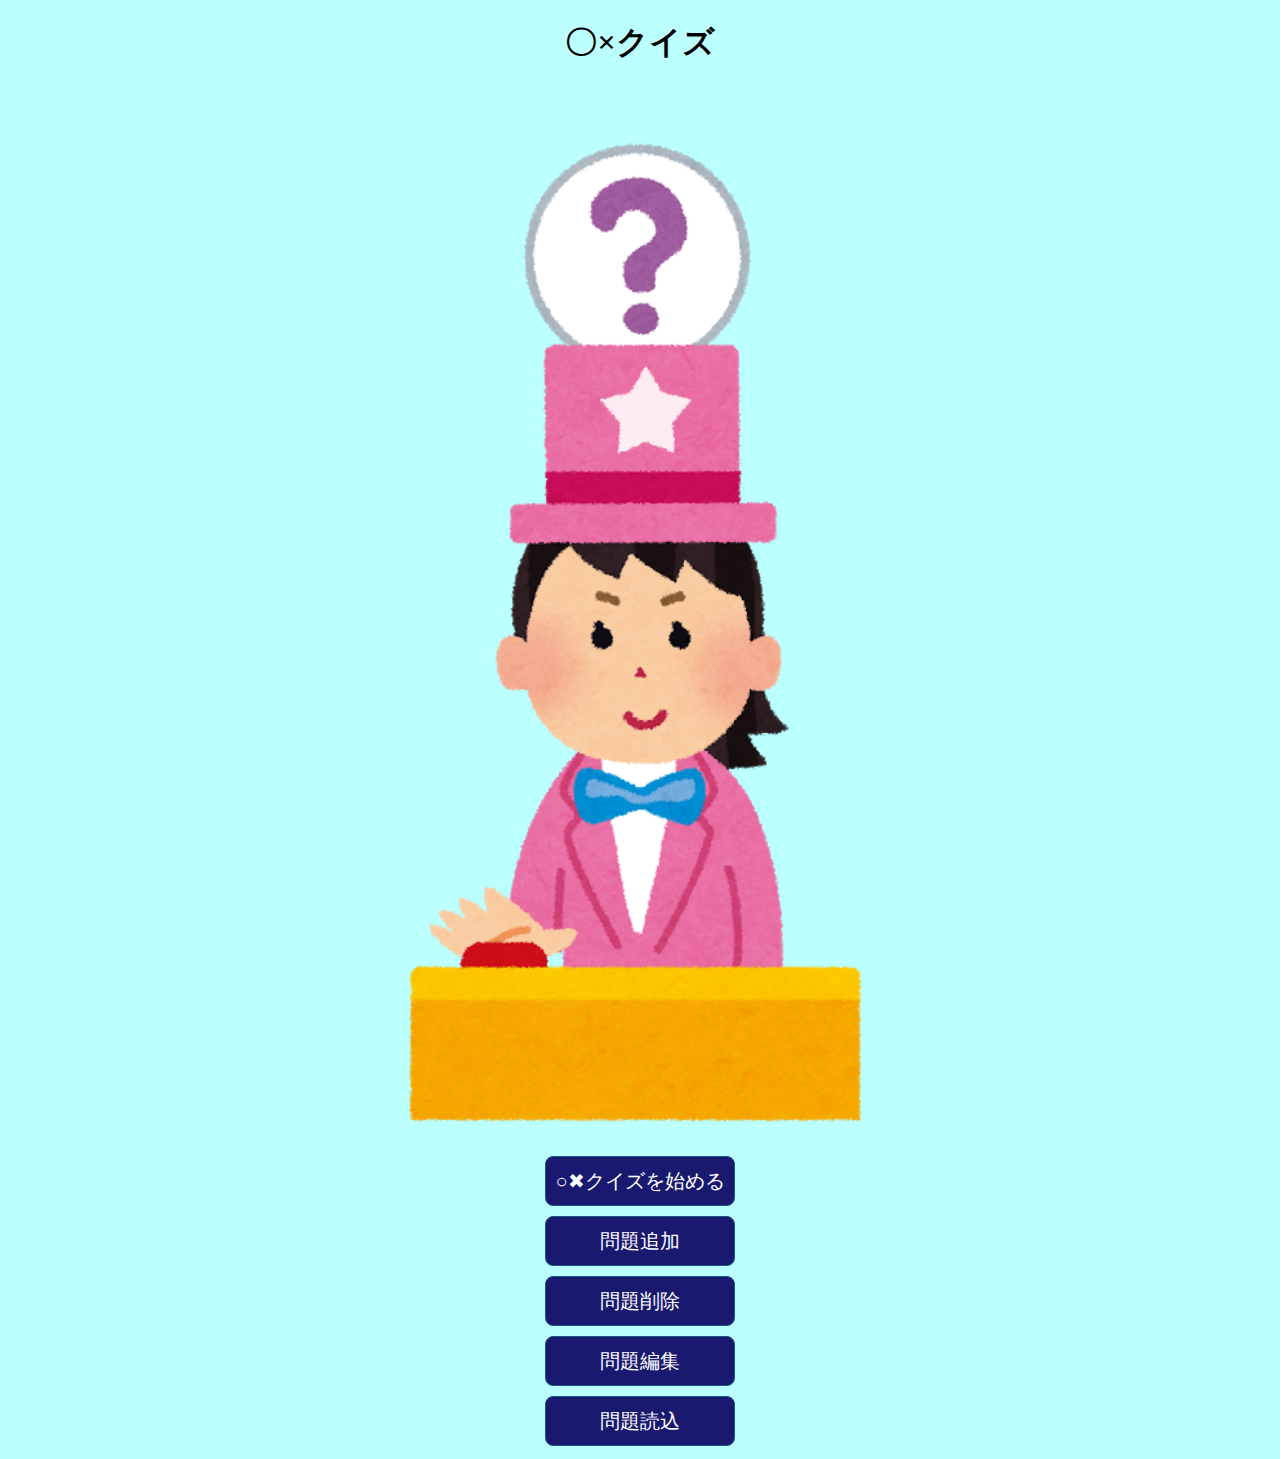
<file: www/index.html>
<!DOCTYPE HTML>
<html>
<head>
    <meta charset="utf-8">
    <meta name="viewport" content="width=device-width, initial-scale=1, maximum-scale=1, user-scalable=no">
    <meta http-equiv="Content-Security-Policy" content="default-src * data: gap: content: https://ssl.gstatic.com; style-src * 'unsafe-inline'; script-src * 'unsafe-inline' 'unsafe-eval'">
    <script src="components/loader.js"></script>
    <link rel="stylesheet" href="components/loader.css">
    <link rel="stylesheet" href="css/style.css">
    <script>
    </script>
    <title>○×クイズ</title>
</head>
<body>
   <h1>〇×クイズ</h1>
 <div id="wrapper">
   <img src="img/quiz_woman_hatena.png" id="quize"><br>
   <button class="button" onclick="location.href='quiz.html'">○✖クイズを始める</button><br>
    <button class="button" onclick="location.href='tuika.html'">問題追加</button><br>
    <button class="button" onclick="location.href='sakujo.html'">問題削除</button><br>
    <button class="button" onclick="location.href='hensyu.html'">問題編集</button><br>
    <button class="button" onclick="location.href='yomikomi.html'">問題読込</button><br>
  </div>
</body>
</html>
</file>
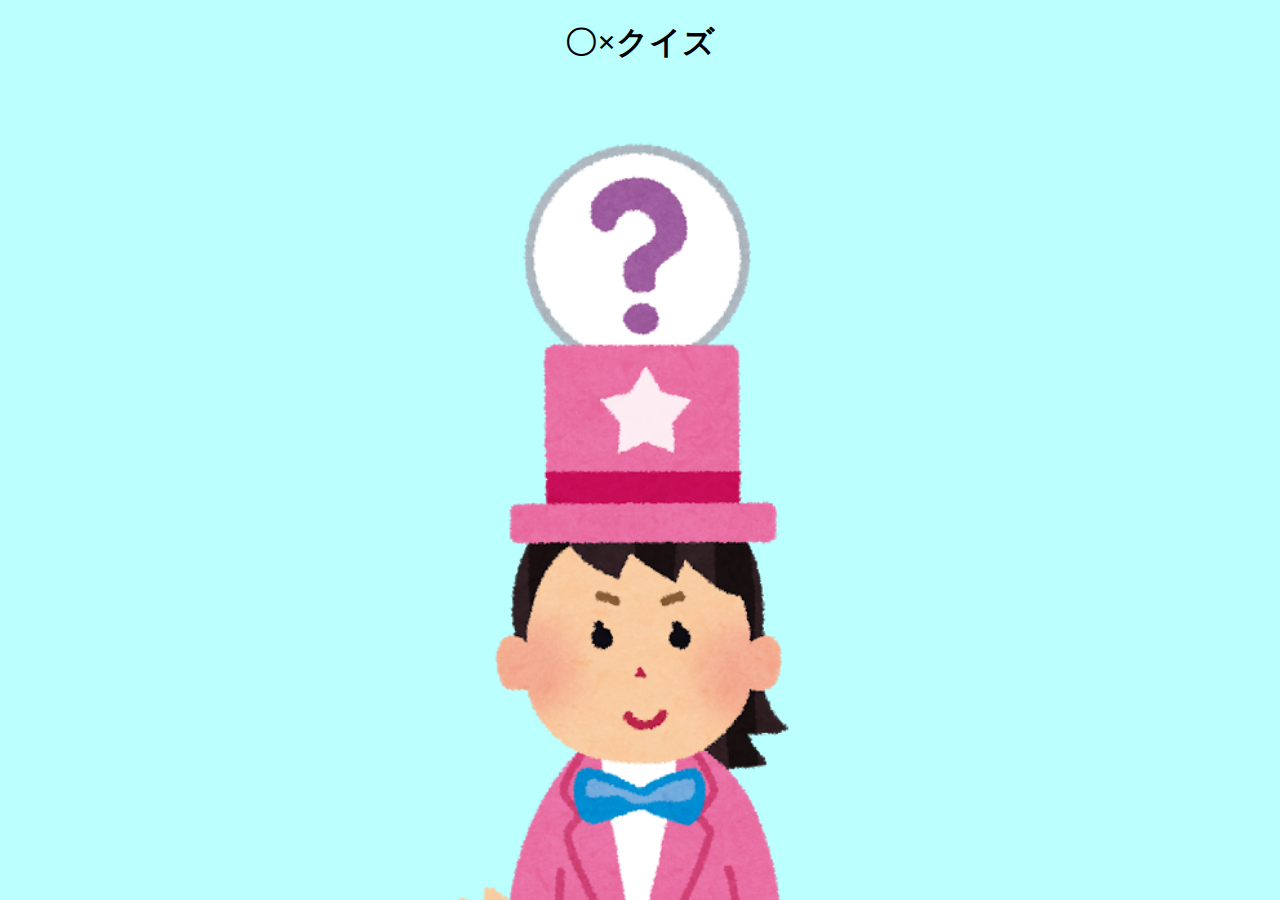
<file: www/hensyu.html>
<!DOCTYPE HTML>
<html>
<head>
    <meta charset="utf-8">
    <meta name="viewport" content="width=device-width, height=device-height, initial-scale=1, maximum-scale=1, user-scalable=no">
    <meta http-equiv="Content-Security-Policy" content="default-src * data: gap: https://ssl.gstatic.com; style-src * 'unsafe-inline'; script-src * 'unsafe-inline' 'unsafe-eval'">
    <link rel="stylesheet" href="components/loader.css">
    <script src="components/loader.js"></script>
    <link rel="stylesheet" href="css/style.css">
    <script>
      //ローカルストレージの設定
      var qa = [];
      var storage = localStorage;
      var keyword = "quiz";

      //問題を取得する
      function initData() {
        //データの読み込み処理
         var strData = storage.getItem(keyword);

        //データが存在しない場合はエラー
        if (strData === null) {
          alert("問題がありません。問題読込してから再実行してください");
          //メインメニューに差し戻す
          location.href = "index.html";
        }else {
          qa = JSON.parse(strData);

           for (var i=0; i < qa.length; i++) {
            var li = document.createElement('li');
            li.textContent ="【" + i + "】" + qa[i];
            document.getElementById('list').appendChild(li);
          }
        }
      }

     //問題編集処理
    function monhen(){
      //空白処理
      if(document.getElementById("hen").value === "" |document.getElementById("mon").value === "" | document.getElementById("su").value === "") {
          alert("空白です");
        }else {
          var ban = document.getElementById("hen").value;
          
          //内容を変更
          var m = document.getElementById("mon").value;
          var s = document.getElementById("su").value;
          qa[ban] = [m,s];
          
          //問題をストレージの保存
          strData = JSON.stringify(qa);
          storage.setItem(keyword, strData);
          
          document.getElementById('list').innerHTML ="";
          for (var i=0; i < qa.length; i++) {
              var li = document.createElement('li');
              li.textContent ="【" + i + "】" + qa[i];
              document.getElementById('list').appendChild(li);
          }

          //画面表示
          document.getElementById("resultMessage1").innerHTML = "問題編集完了";

          //テキストボックスの初期化
          document.getElementById("hen").value = "";
          document.getElementById("mon").value = "";
          document.getElementById("su").value = "";
        }      
      }


    </script>
</head>
  <body onload="initData()">
  <h1 id="title">問題編集</h1>
  <h3>問題リスト</h3>
  <div id="ran">
  <ul style="list-style: none;" id="list">
  </ul>
  </div>


  <div id="hensyumenu"><br>

    編集したい問題<br>
    番号:<input type="text" id="hen"><br>
    <br>
    編集する内容<br>
    問題：<input type="text" id="mon"><br>
    数値：<input type="text" id="su"><br>
    <br>
    <button class="button" onclick="monhen()">編集</button>
    <br>
    <br>
    <a href="index.html">メニュー画面に戻る</a>
  </div>
  <p id="resultMessage1"></p>
</body>
</html>
</file>
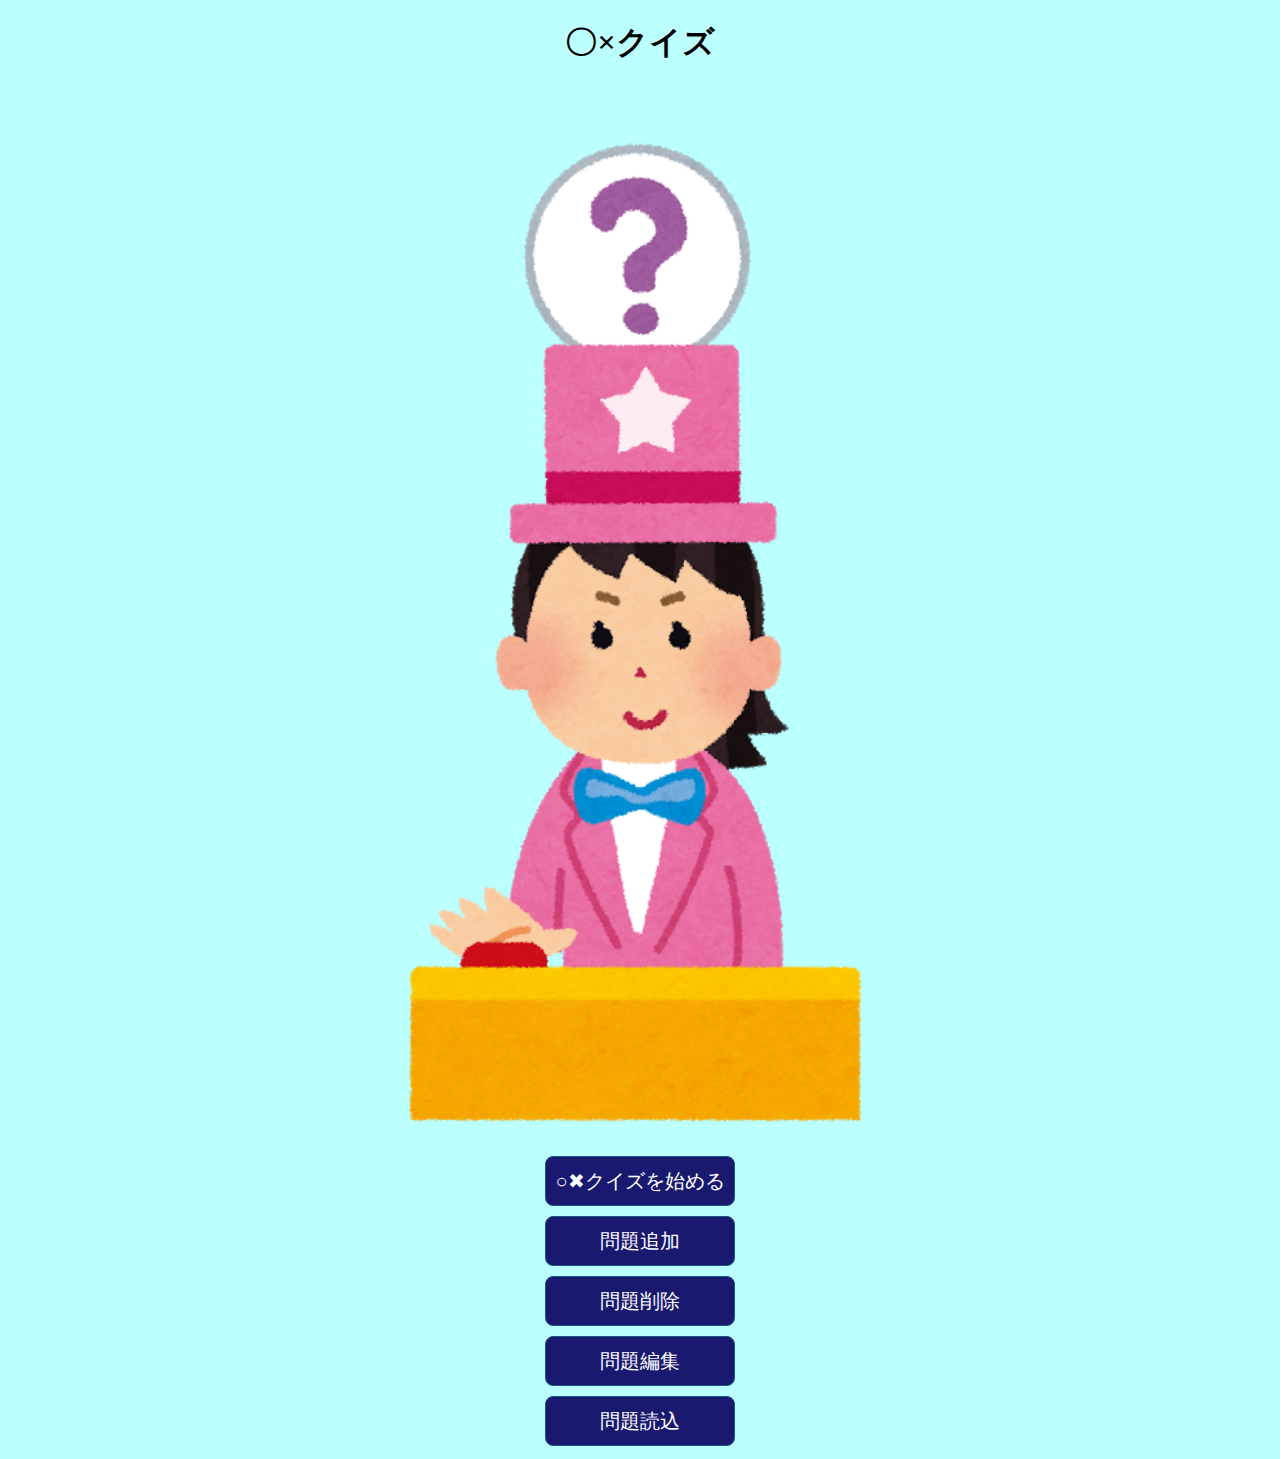
<file: www/quiz.html>
<!DOCTYPE HTML>
<html>
<head>
    <meta charset="utf-8">
    <meta name="viewport" content="width=device-width, height=device-height, initial-scale=1, maximum-scale=1, user-scalable=no">
    <meta http-equiv="Content-Security-Policy" content="default-src * data: gap: https://ssl.gstatic.com; style-src * 'unsafe-inline'; script-src * 'unsafe-inline' 'unsafe-eval'">
    <link rel="stylesheet" href="components/loader.css">
    <script src="components/loader.js"></script>
    <link rel="stylesheet" href="css/quiz.css">
    <script>
      var mondaiNum = 0;
      var count = 0;
      var correctNum = 0;

      //ローカルストレージの設定
      var qa = [];
      var storage = localStorage;
      var keyword = "quiz";

      //問題を取得する
      function initData() {
        //データの読み込み処理
         var strData = storage.getItem(keyword);

        //データが存在しない場合はエラー
        if (strData === null) {
          alert("問題がありません。問題読込してから再実行してください");
          //メインメニューに差し戻す
          location.href = "index.html";
        }else {
          qa = JSON.parse(strData);
          mondaiNum = qa.length;

          hyouji();
        }
      }
    
       // クリック時の答え判定
        function hyouji() {
            document.getElementById('monme').innerHTML = (count + 1) + '問目';
            document.getElementById('question').innerHTML =  qa[count][0];
            document.getElementById("kekka2").src ="";

        };
    
        // クリック時の答え判定
        function hantei(btnNo) {
            //ボタンの制御（押せなくする）
            document.getElementById('button1').disabled='disabled';
            document.getElementById('button2').disabled='disabled';
            
            if (qa[count][1] == btnNo) {
                correctNum++;
                document.getElementById('kekka').innerHTML = "<a href='javascript:next()'>正解です</a>";
                document.getElementById("kekka2").src ="img/animal_quiz_neko_maru.png";
            }else{
                document.getElementById('kekka').innerHTML = '<a href="javascript:next()">間違い</a>';
                document.getElementById("kekka2").src ="img/animal_quiz_neko_batsu.png";
            }
            
            //デバッグ表示（スマホで実行したときのみ表示される)
            console.log("count="+count);
            console.log("correctNum="+correctNum);
        };
        
        function next(){
            //画面の初期化（もとに戻す）
            document.getElementById('button1').disabled="";
            document.getElementById('button2').disabled="";
            document.getElementById('kekka').innerHTML="";
            document.getElementById("kekka2").src ="";
            
            //終了判定
            if (count >= mondaiNum - 1) {
                //ボタンの制御（非表示）
                document.getElementById("button1").style.visibility = "hidden";
                document.getElementById("button2").style.visibility = "hidden";
                document.getElementById("monme").innerHTML = "";
                document.getElementById("question").innerHTML = "";

                 //成績を発表する
                document.getElementById("qu").innerHTML = correctNum +"/" + qa.length;
                //正解数と画像の表示
                if(correctNum === qa.length) {
                  //全問正解の場合
                  document.getElementById("resultMessage").innerHTML = "全問正解！よくできました！";
                  document.getElementById("resultImage").src ="img/gold.png";
                }else if(correctNum >= qa.length * 0.6)  {
                  //6割以上の場合
                  document.getElementById("resultMessage").innerHTML = "惜しい！あともう一歩でした！";
                  document.getElementById("resultImage").src ="img/silver.png";
                }else {
                  //6割未満の場合
                  document.getElementById("resultMessage").innerHTML = "もう少しがんばりましょう。";
                  document.getElementById("resultImage").src ="img/bronze.png";
                }

            }else{
                // 次の問題表示
                count++;
                hyouji();
            }
        }; 
    </script>
</head>
<body onload="initData()">
    <h1>まるばつクイズ</h1>
    <div id="wrapper">
    <div id="monme"></div>
    <div id="question"></div>
    </div>
    <div>
    
    <div id="qu"></div>
    <p id="resultMessage"></p>
    <img id="resultImage" src="">
    </div>
    <div id="marubatu" >
      <input type="button" class="button" id="button1" value="○" onclick="hantei(1)">
      <img id="resultImage" src="">
      <input type="button" class="button" id="button2" value="×" onclick="hantei(2)">
    </div>
    <p id="kekka"></p>
    <img id="kekka2" src="">
    
    <br>
    <a href="index.html">メニュー画面に戻る</a>

</body>
</html>
</file>
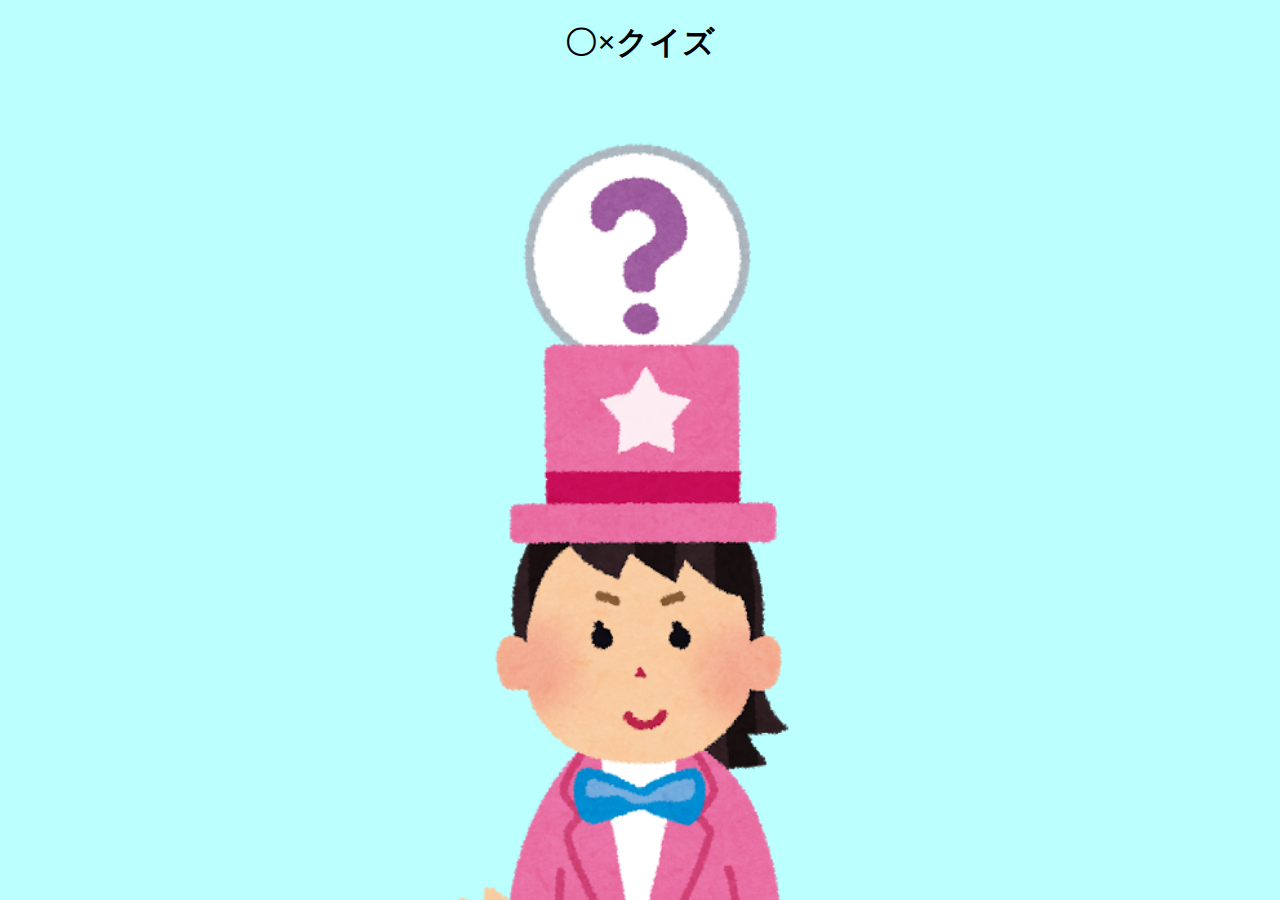
<file: www/sakujo.html>
<!DOCTYPE HTML>
<html>
<head>
    <meta charset="utf-8">
    <meta name="viewport" content="width=device-width, height=device-height, initial-scale=1, maximum-scale=1, user-scalable=no">
    <meta http-equiv="Content-Security-Policy" content="default-src * data: gap: https://ssl.gstatic.com; style-src * 'unsafe-inline'; script-src * 'unsafe-inline' 'unsafe-eval'">
    <link rel="stylesheet" href="components/loader.css">
    <script src="components/loader.js"></script>
    <link rel="stylesheet" href="css/style.css">
    <script>
     //ローカルストレージの設定
      var qa = [];
      var storage = localStorage;
      var keyword = "quiz";
      var li;

      //問題を取得する
      function initData() {
        //データの読み込み処理
         var strData = storage.getItem(keyword);

        //データが存在しない場合はエラー
        if (strData === null) {
          alert("問題がありません。問題読込してから再実行してください");
          //メインメニューに差し戻す
          location.href = "index.html";
        }else {
          qa = JSON.parse(strData);

           for (var i=0; i < qa.length; i++) {
            li = document.createElement('li');
            li.textContent ="【" + i + "】" + qa[i];
            document.getElementById('list').appendChild(li);
          }
        }
      }

      //問題削除処理
      function monsaku(){
        //空白処理
        if(document.getElementById("ban").value === "") {
          alert("空白です");
        }else {
          //データ削除(入力値で削除する例)
          var bango = document.getElementById("ban").value;
          qa.splice(bango, 1 ); 
          
        //問題をストレージの保存
          strData = JSON.stringify(qa);
          storage.setItem(keyword, strData);

          document.getElementById('list').innerHTML ="";
          for (var i=0; i < qa.length; i++) {
            li = document.createElement('li');
            li.textContent ="【" + i + "】" + qa[i];
            document.getElementById('list').appendChild(li);
          }
          //画面表示
          document.getElementById("resultMessage1").innerHTML = "問題削除完了";
          
          //入力ボックスの初期化
          document.getElementById("ban").value = "";
        }
      }
    </script>
</head>
<body onload="initData()">
  <h1 id="title">問題削除</h1>
  <h3>問題リスト</h3>
  <div id="ran">
  <ul style="list-style: none;" id="list">
  </ul>
  </div>
  <br>
  <div id="sakujomenu">
    
    削除したい問題<br>
    番号：<input type="text" id="ban"><br>
    <br>
    <button class="button" onclick="monsaku()">削除</button>
    <br>
    <br>
    <a href="index.html">メニュー画面に戻る</a>
  </div>
  <p id="resultMessage1"></p>
  <p id="resultMessage2"></p>
</body>
</html>
</file>
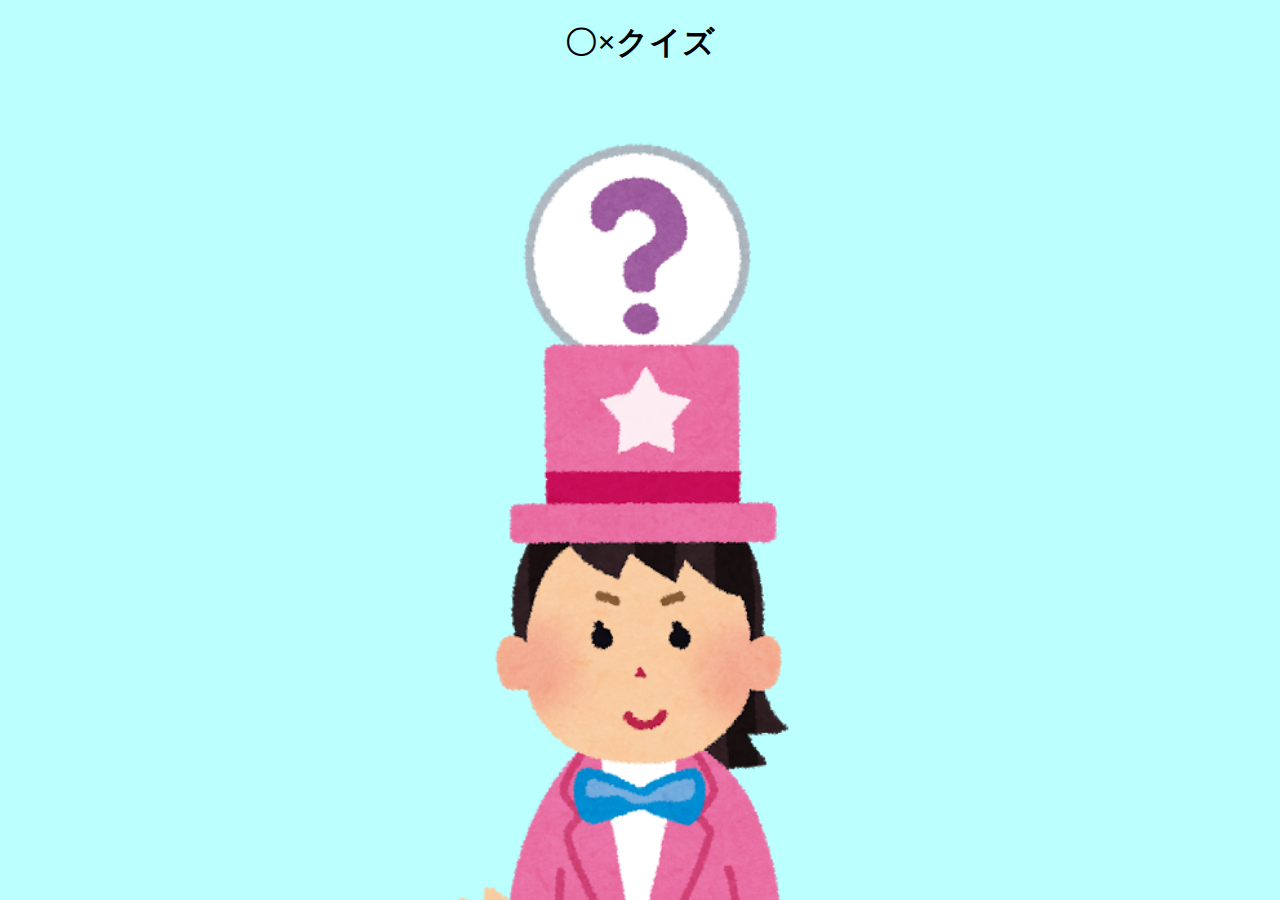
<file: www/tuika.html>
<!DOCTYPE HTML>
<html>
<head>
    <meta charset="utf-8">
    <meta name="viewport" content="width=device-width, height=device-height, initial-scale=1, maximum-scale=1, user-scalable=no">
    <meta http-equiv="Content-Security-Policy" content="default-src * data: gap: https://ssl.gstatic.com; style-src * 'unsafe-inline'; script-src * 'unsafe-inline' 'unsafe-eval'">
    <link rel="stylesheet" href="components/loader.css">
    <script src="components/loader.js"></script>
    <link rel="stylesheet" href="css/style.css">
    <script>
      //ローカルストレージの設定
      var qa = [];
      var storage = localStorage;
      var keyword = "quiz";

      //問題を取得する
      function initData() {
        //データの読み込み処理
         var strData = storage.getItem(keyword);

        //データが存在しない場合はエラー
        if (strData === null) {
          alert("問題がありません。問題読込してから再実行してください");
          //メインメニューに差し戻す
          location.href = "index.html";
        }else {
          qa = JSON.parse(strData);
          
          //リスト表示
           for (var i=0; i < qa.length; i++) {
            var li = document.createElement('li');
            li.textContent ="【" + i + "】" + qa[i];
            document.getElementById('list').appendChild(li);
          }
        }
      }

      //問題追加処理
      function montui(){
        //空白処理
        if(document.getElementById("mon").value === "" | document.getElementById("su").value === "") {
            alert("空白です");
          }else {
            //連想配列の値を入れる
            var m = document.getElementById("mon").value;
            var s = document.getElementById("su").value;
            var hash1 = [
                                [m,s]
                              ];
            qa.push(hash1);
          //問題をストレージの保存
            strData = JSON.stringify(qa);
            storage.setItem(keyword, strData);

            //入力ボックスの初期化
            document.getElementById("mon").value = "";
            document.getElementById("su").value = "";

              //リスト表示
                var li = document.createElement('li');
                li.textContent ="【" + (qa.length-1) + "】" + qa[qa.length-1];
                document.getElementById('list').appendChild(li);

            //画面表示
            document.getElementById("resultMessage1").innerHTML = "問題追加完了";
          }
        }
       
    </script>
</head>
<body onload="initData()">
  <h1 id="title">問題追加</h1>
  
  <h3>問題リスト</h3>
  <div id="ran">
  <ul style="list-style: none;" id="list">
  </ul>
  </div>
  <br>
  <div id="tuikamenu">
    追加する内容<br>
    問題：<input type="text" id="mon"><br>
    数値：<input type="text" id="su"><br>
    <br>
    <button class="button" onclick="montui()">追加</button>
    <br>
    <br>
    <a href="index.html">メニュー画面に戻る</a>
  </div>
  <p id="resultMessage1"></p>
</body>
</html>
</file>
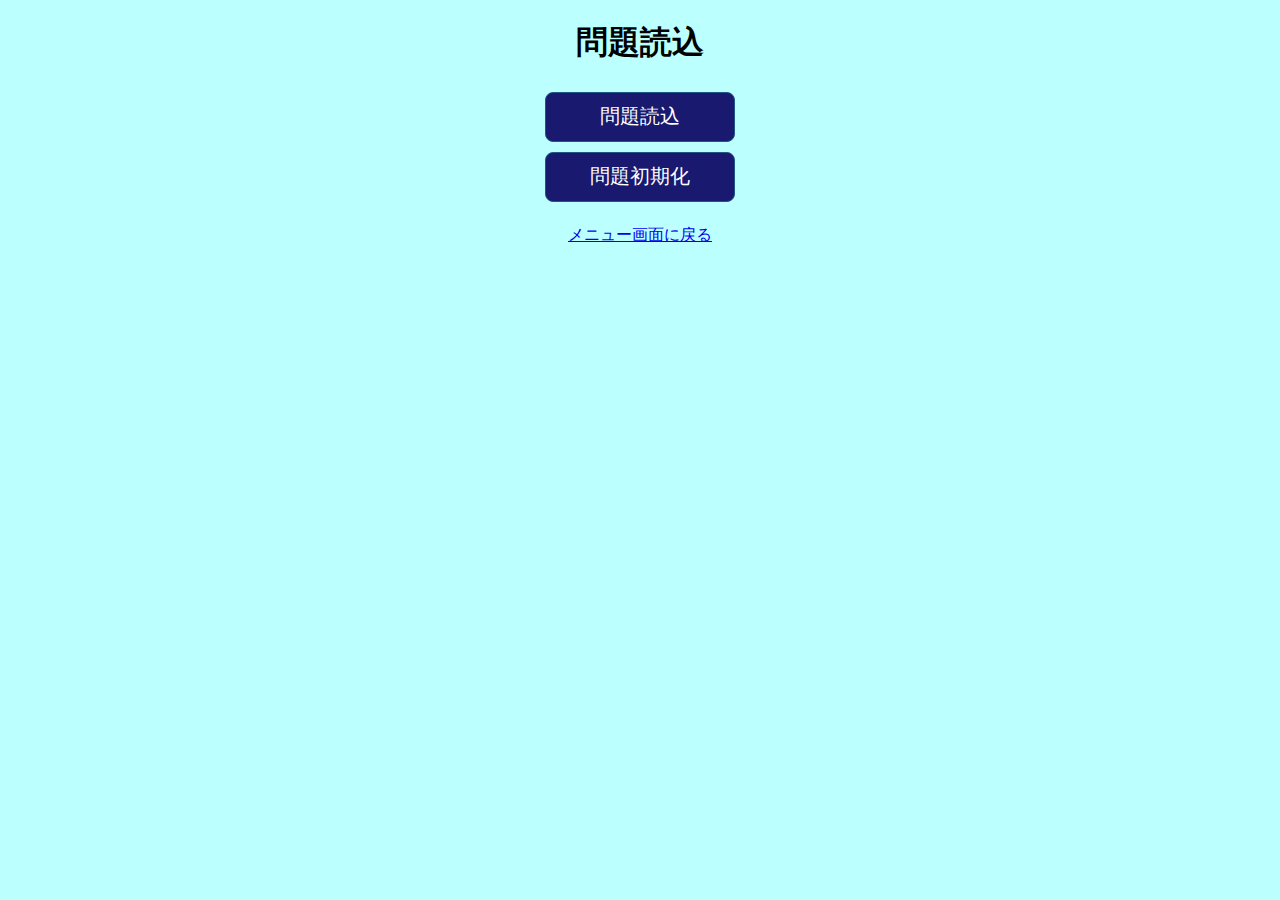
<file: www/yomikomi.html>
<!DOCTYPE HTML>
<html>
<head>
    <meta charset="utf-8">
    <meta name="viewport" content="width=device-width, height=device-height, initial-scale=1, maximum-scale=1, user-scalable=no">
    <meta http-equiv="Content-Security-Policy" content="default-src * data: gap: https://ssl.gstatic.com; style-src * 'unsafe-inline'; script-src * 'unsafe-inline' 'unsafe-eval'">
    <link rel="stylesheet" href="components/loader.css">
    <script src="components/loader.js"></script>
    <link rel="stylesheet" href="css/style.css">
    <script>
    　//ローカルストレージの設定
      var storage = localStorage;
      //localStorageのキー(今回はquiz)
      var keyword = "quiz"

      //単語リスト(仮データ)
      var kariData = [
            ['Javaアプリケーションを実行するのにブラウザは必須である', 2],
            ['javacコマンドでJavaプログラムをコンパイルできる ', 1],
            ['javaコマンドでjavaプログラムを実行できる', 1],
            ['javaのソースファイルの拡張子は「.java」である', 1],
            ['JREにはjavacコマンドが含まれる', 2]
        ];

      //単語リスト
      var qa = [];

      //データの読み込み
      function loadData() {
        alert("データを読み込みます");
        //ローカルストレージからデータを取り出す
        var strData = storage.getItem(keyword);

        if (strData === null) {
          alert("データがありません。初期データをロードします");
          qa = kariData;
          //ローカルストレージに保存する(初期データ)
          strData = JSON.stringify(qa);
          storage.setItem(keyword, strData);
        }else{
          //ローカルストレージからデータを取得する
          strData = storage.getItem(keyword);
          qa = JSON.parse(strData);
        }

        //結果表示
        document.getElementById("resultMessage1").innerHTML = "問題読込完了";
        document.getElementById("resultMessage2").innerHTML = "問題数は" + qa.length + "件です";
      }

      //問題の初期化
      function resetData(){
        storage.removeItem(keyword);
        alert("ローカルストレージの内容を削除しました");
        document.getElementById("resultMessage1").innerHTML = "";
        document.getElementById("resultMessage2").innerHTML = "";
      }
    </script>
</head>
<body>
    <h1 id="title">問題読込</h1>
    <dib id="yomikomiFrom">
      <button class="button" onclick="loadData()">問題読込</button><br>
      <button class="button" onclick="resetData()">問題初期化</button><br>
      <br>
      <a href="index.html">メニュー画面に戻る</a>
    </dib>
  <p id="resultMessage1"></p>
  <p id="resultMessage2"></p>
</body>
</html>
</file>
<file: www/components/loader.css>
/**
 * This is an auto-generated code by Monaca JS/CSS Components.
 * Please do not edit by hand.
 */

/*** <GENERATED> ***/
</file>
<file: www/css/style.css>
body{
  background-color: #BBFFFF;
  text-align: center;	
}
#wrapper {
  margin: 0 auto;
  margin-top: 50px;
  text-align: center;
}

h1 {
  text-align: center;
}

.button {
  width: 190px;
  height: 50px;
  color: #fff;
  background-color: #191970;
  font-size: 20px;
  border: 1px solid #225588;
  border-radius: 8px;
  padding: 6px 0;
  margin: 5px;
}

#ran{
  border: solid 1px #0000cd;
  background-color:#CCFFFF;
  text-align: left;
}

#quize {
   width: 50%;
}
</file>
<file: www/css/quiz.css>
body{
  background-color: #BBFFFF;
  text-align: center;	
}

#wrapper {
  margin: 0 auto;
  margin-top: 30px;
}

#monme{
  font-size: 20px;
  text-align: left;
}

#question {
  font-size: 20px;
  text-align: left;
}

#marubatu {
  text-align:center;
}

h1 {
  text-align: center;
}

#qu {
	width: 100%;
	margin: 40px 0;
	font-size: 60px;
}

#button1{
  width: 80px;
  height: 40px;
  border: 1px solid black;
  border-radius: 50px;
  background-color: red;
  font-size: 20px;
  font-weight: 200px;
  text-align: center;
  color: #fff;
}

#button2{
  width: 80px;
  height: 40px;
  border: 1px solid black;
  border-radius: 50px;
   background-color: blue;
  font-size: 20px;
  text-align: center;
  color: #fff;
}
</file>
